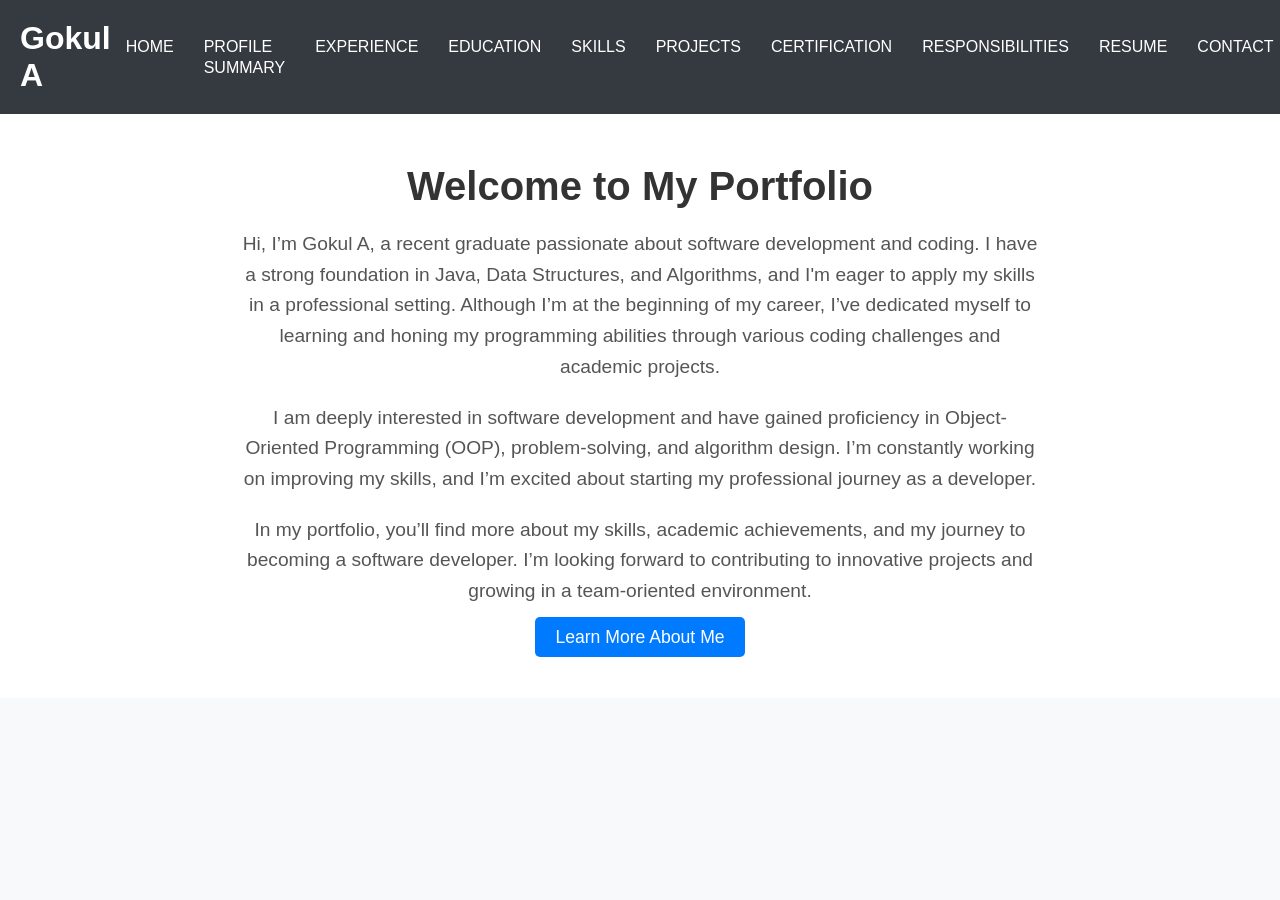
<file: index.html>
<!DOCTYPE html>
<html lang="en">
<head>
  <meta charset="UTF-8">
  <meta name="viewport" content="width=device-width, initial-scale=1.0">
  <title>Welcome to Gokul A's Portfolio</title>
  <link rel="stylesheet" href="style.css">
</head>
<body>
  <header>
    <div class="container">
      <h1>Gokul A</h1>
      <nav>
        <ul>
          <li><a href="index.html">Home</a></li>
          <li><a href="profilesummary.html">Profile Summary</a></li>
          <li><a href="experience.html">Experience</a></li>
          <li><a href="education.html">Education</a></li>
          <li><a href="skills.html">Skills</a></li>
          <li><a href="project.html">Projects</a></li>
          <li><a href="certification.html">Certification</a></li>
          <li><a href="responsibility.html">Responsibilities</a></li>
          <li><a href="resume.pdf">Resume</a></li>
          <li><a href="contact.html">Contact</a></li>
        </ul>
      </nav>
    </div>
  </header>

  <section class="welcome-section">
    <div class="welcome-content">
      <h2>Welcome to My Portfolio</h2>
      <p>
        Hi, I’m Gokul A, a recent graduate passionate about software development and coding. I have a strong foundation in 
        Java, Data Structures, and Algorithms, and I'm eager to apply my skills in a professional setting. 
        Although I’m at the beginning of my career, I’ve dedicated myself to learning and honing my programming abilities through 
        various coding challenges and academic projects.
      </p>
      <p>
        I am deeply interested in software development and have gained proficiency in Object-Oriented Programming (OOP), 
        problem-solving, and algorithm design. I’m constantly working on improving my skills, and I’m excited about starting my 
        professional journey as a developer.
      </p>
      <p>
        In my portfolio, you’ll find more about my skills, academic achievements, and my journey to becoming a software developer. 
        I’m looking forward to contributing to innovative projects and growing in a team-oriented environment.
      </p>
      <a href="profilesummary.html" class="btn">Learn More About Me</a>
    </div>
  </section>
</body>
</html>
</file>
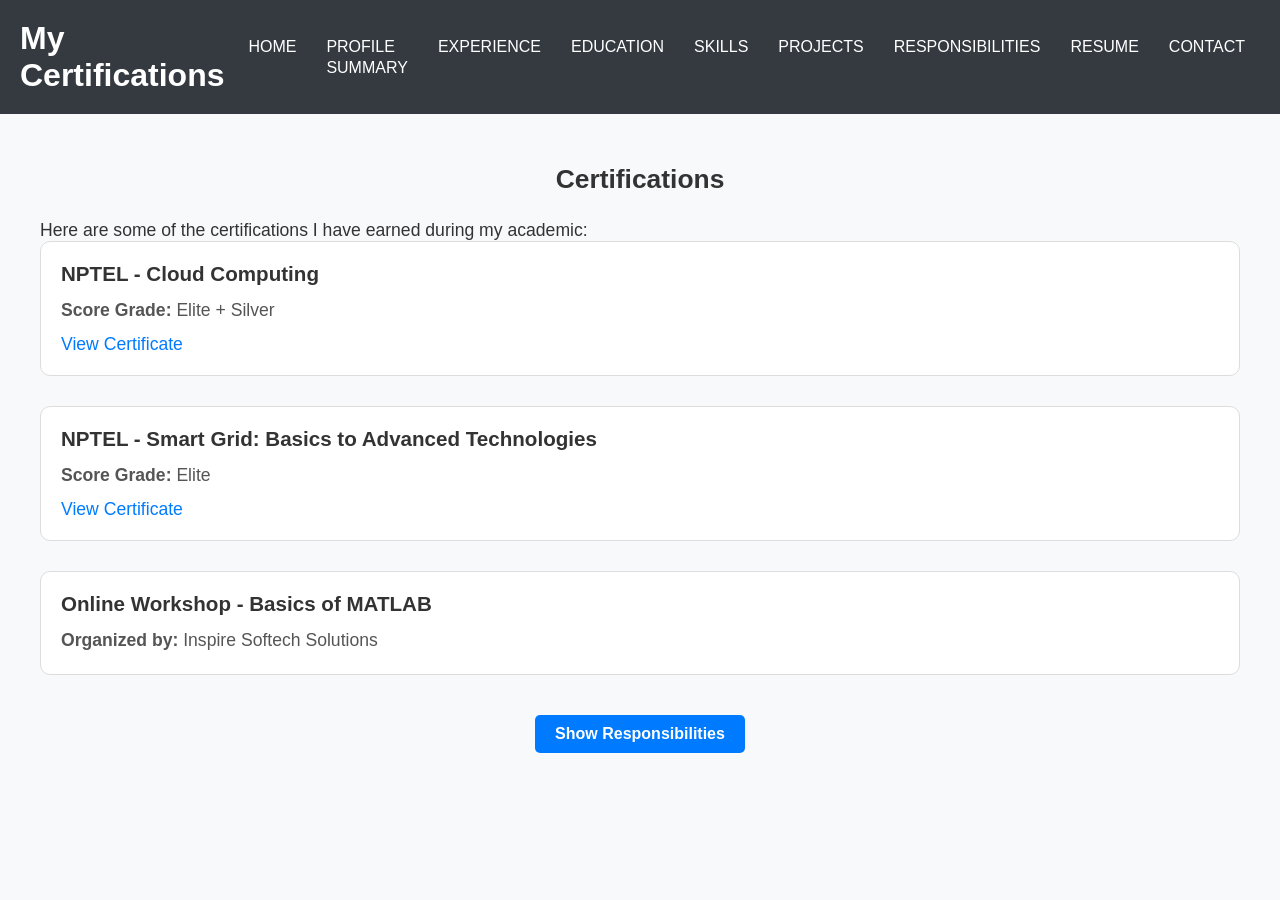
<file: certification.html>
<!DOCTYPE html>
<html lang="en">
<head>
  <meta charset="UTF-8">
  <meta name="viewport" content="width=device-width, initial-scale=1.0">
  <title>Certifications - Gokul A</title>
  <link rel="stylesheet" href="style.css"> <!-- Link to your CSS file -->
</head>
<body>
  <header>
    <div class="container">
      <h1>My Certifications</h1>
      <nav>
        <ul>
          <li><a href="index.html">Home</a></li>
          <li><a href="profilesummary.html">Profile Summary</a></li>
          <li><a href="experience.html">Experience</a></li>
          <li><a href="education.html">Education</a></li>
          <li><a href="skills.html">Skills</a></li>
          <li><a href="project.html">Projects</a></li>
          <li><a href="responsibility.html">Responsibilities</a></li>
          <li><a href="resume.pdf">Resume</a></li>
          <li><a href="contact.html">Contact</a></li>
        </ul>
      </nav>
    </div>
  </header>

  <section class="certification-section">
    <div class="container">
      <h2>Certifications</h2>
      <p>Here are some of the certifications I have earned during my academic:</p>
      
      <div class="certification-item">
        <h3>NPTEL - Cloud Computing</h3>
        <p><strong>Score Grade:</strong> Elite + Silver</p>
        <a href="cloud.jpeg" class="image-link" target="_blank">View Certificate</a>
      </div>

      <div class="certification-item">
        <h3>NPTEL - Smart Grid: Basics to Advanced Technologies</h3>
        <p><strong>Score Grade:</strong> Elite</p>
        <a href="grid.jpeg" class="image-link" target="_blank">View Certificate</a>
      </div>

      <div class="certification-item">
        <h3>Online Workshop - Basics of MATLAB</h3>
        <p><strong>Organized by:</strong> Inspire Softech Solutions</p>
      </div>

      <!-- Contact Button -->
      <div class="explore-more">
        <a href="responsibility.html" class="btn">Show Responsibilities</a>
      </div>
    </div>
  </section>
</body>
</html>
</file>
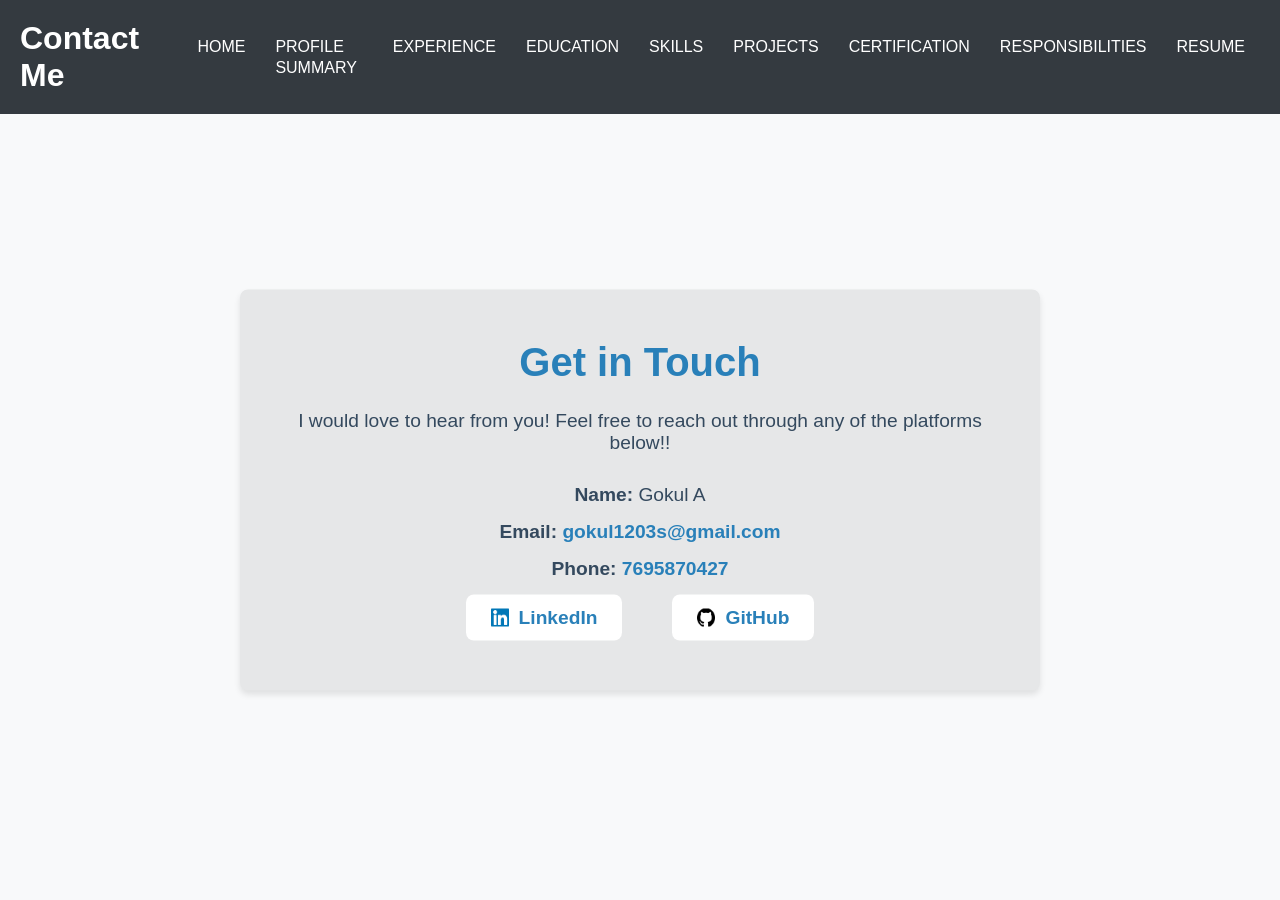
<file: contact.html>
<!DOCTYPE html>
<html lang="en">
<head>
  <meta charset="UTF-8">
  <meta name="viewport" content="width=device-width, initial-scale=1.0">
  <title>Contact - Gokul A</title>
  <link rel="stylesheet" href="style.css"> <!-- Link to your CSS file -->
</head>
<body>
  <header>
    <div class="container">
      <h1>Contact Me</h1>
      <nav>
        <ul>
          <li><a href="index.html">Home</a></li>
          <li><a href="profilesummary.html">Profile Summary</a></li>
          <li><a href="experience.html">Experience</a></li>
          <li><a href="education.html">Education</a></li>
          <li><a href="skills.html">Skills</a></li>
          <li><a href="project.html">Projects</a></li>
          <li><a href="certification.html">Certification</a></li>
          <li><a href="responsibility.html">Responsibilities</a></li>
          <li><a href="resume.pdf">Resume</a></li>
        </ul>
      </nav>
    </div>
  </header>
  <section class="contact-section">
    <div class="container">
      <h2>Get in Touch</h2>
      <p>I would love to hear from you! Feel free to reach out through any of the platforms below!!</p>
      
      <div class="contact-info">
        <p><strong>Name:</strong> Gokul A</p>
        <p><strong>Email:</strong> <a href="mailto:gokul1203s@gmail.com">gokul1203s@gmail.com</a></p>
        <p><strong>Phone:</strong> <a href="tel:+917695870427">7695870427</a></p>
        
        <div class="social-links">
          <a href="https://www.linkedin.com/in/gokul-a-628b84250/" target="_blank" class="social-btn linkedin-btn">
            <img src="linkedin.png" alt="LinkedIn Logo" class="social-icon"> <span>LinkedIn</span>
          </a>
          <a href="https://github.com/gokul-1203" target="_blank" class="social-btn github-btn">
            <img src="github.png" alt="GitHub Logo" class="social-icon"> <span>GitHub</span>
          </a>
        </div>
      </div>
    </div>
  </section>
</body>
</html>
</file>
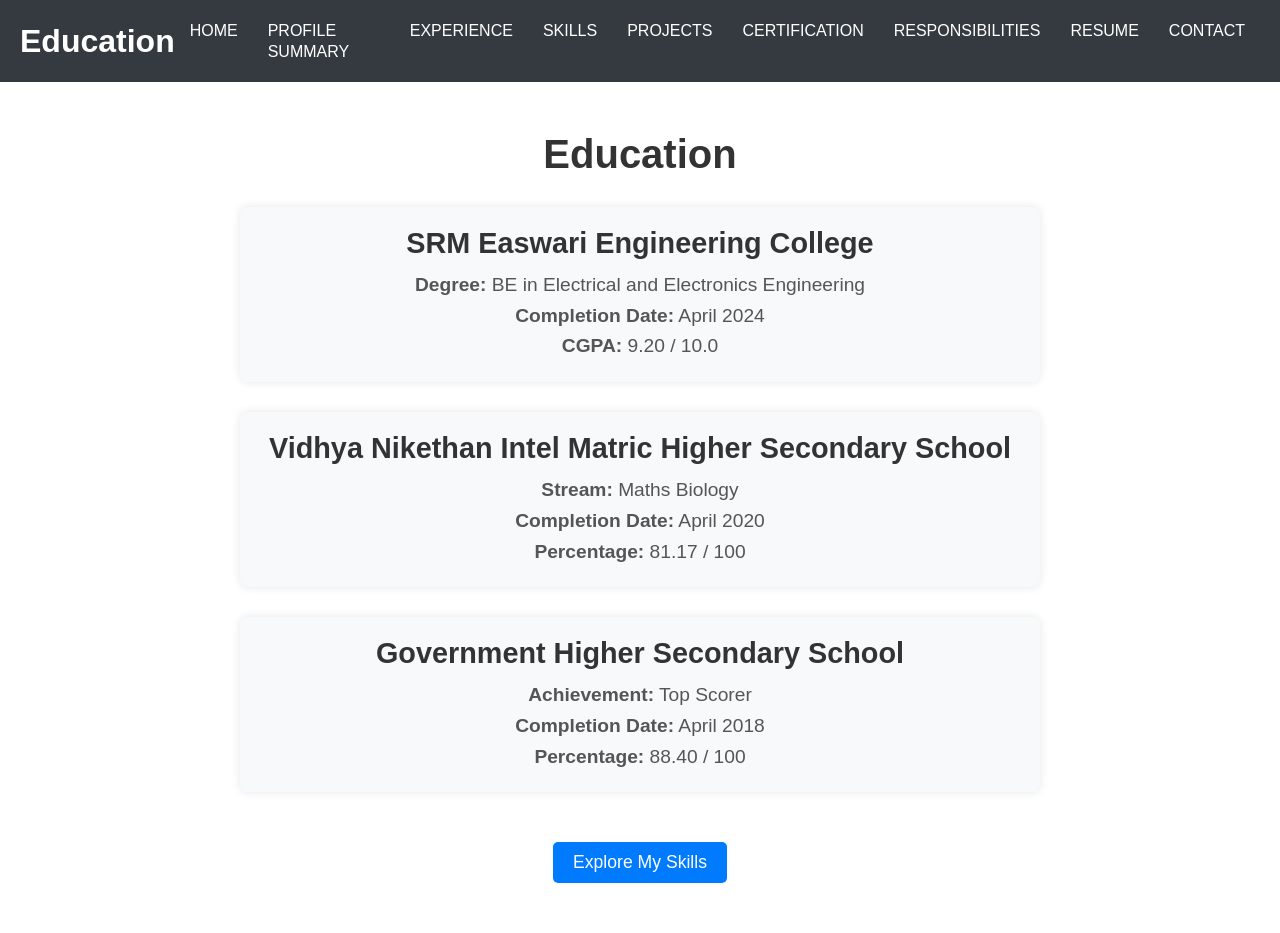
<file: education.html>
<!DOCTYPE html>
<html lang="en">
<head>
  <meta charset="UTF-8">
  <meta name="viewport" content="width=device-width, initial-scale=1.0">
  <title>Education - Gokul A</title>
  <link rel="stylesheet" href="style.css">
</head>
<body>
  <header>
    <div class="container">
      <h1>Education</h1>
      <nav>
        <ul>
          <li><a href="index.html">Home</a></li>
          <li><a href="profilesummary.html">Profile Summary</a></li>
          <li><a href="experience.html">Experience</a></li>
          <li><a href="skills.html">Skills</a></li>
          <li><a href="project.html">Projects</a></li>
          <li><a href="certification.html">Certification</a></li>
          <li><a href="responsibility.html">Responsibilities</a></li>
          <li><a href="resume.pdf">Resume</a></li>
          <li><a href="contact.html">Contact</a></li>
        </ul>
      </nav>
    </div>
  </header>

  <section class="education-section">
    <div class="education-content">
      <h2>Education</h2>

      <div class="education-item">
        <h3>SRM Easwari Engineering College</h3>
        <p><strong>Degree:</strong> BE in Electrical and Electronics Engineering</p>
        <p><strong>Completion Date:</strong> April 2024</p>
        <p><strong>CGPA:</strong> 9.20 / 10.0</p>
      </div>

      <div class="education-item">
        <h3>Vidhya Nikethan Intel Matric Higher Secondary School</h3>
        <p><strong>Stream:</strong> Maths Biology</p>
        <p><strong>Completion Date:</strong> April 2020</p>
        <p><strong>Percentage:</strong> 81.17 / 100</p>
      </div>

      <div class="education-item">
        <h3>Government Higher Secondary School</h3>
        <p><strong>Achievement:</strong> Top Scorer</p>
        <p><strong>Completion Date:</strong> April 2018</p>
        <p><strong>Percentage:</strong> 88.40 / 100</p>
      </div>

      <a href="skills.html" class="btn">Explore My Skills</a>
    </div>
  </section>
</body>
</html>
</file>
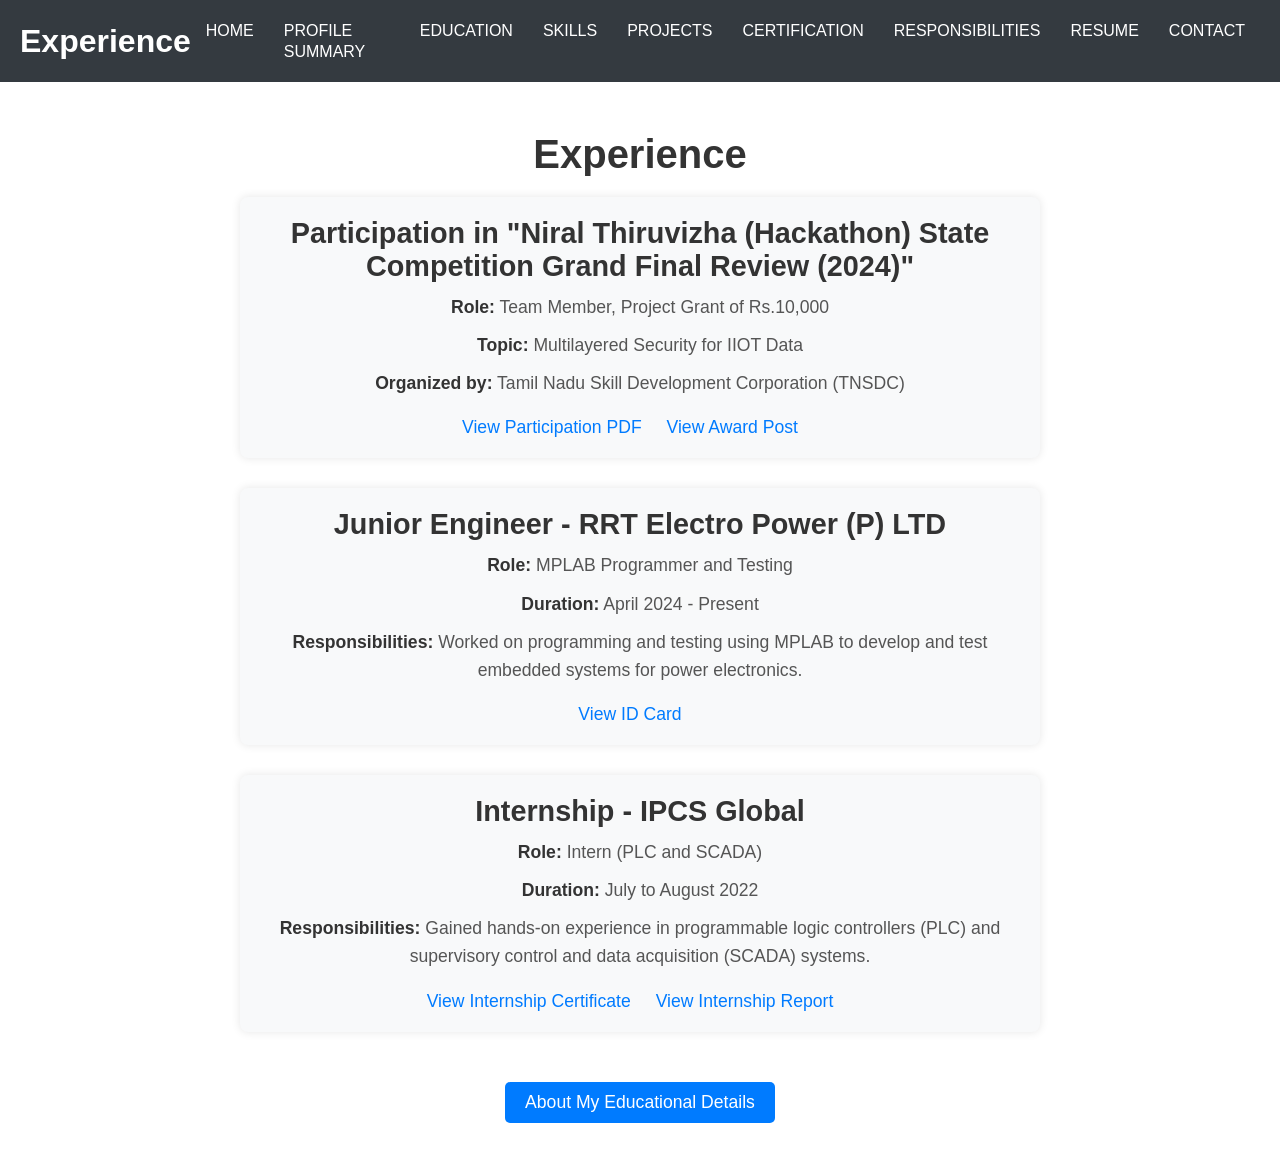
<file: experience.html>
<!DOCTYPE html>
<html lang="en">
<head>
  <meta charset="UTF-8">
  <meta name="viewport" content="width=device-width, initial-scale=1.0">
  <title>Experience - Gokul A</title>
  <link rel="stylesheet" href="style.css">
</head>
<body>
  <header>
    <div class="container">
      <h1>Experience</h1>
      <nav>
        <ul>
          <li><a href="index.html">Home</a></li>
          <li><a href="profilesummary.html">Profile Summary</a></li>
          <li><a href="education.html">Education</a></li>
          <li><a href="skills.html">Skills</a></li>
          <li><a href="project.html">Projects</a></li>
          <li><a href="certification.html">Certification</a></li>
          <li><a href="responsibility.html">Responsibilities</a></li>
          <li><a href="resume.pdf">Resume</a></li>
          <li><a href="contact.html">Contact</a></li>
        </ul>
      </nav>
    </div>
  </header>

  <section class="experience-section">
    <div class="experience-content">
      <h2>Experience</h2>

      <div class="experience-item">
        <h3>Participation in "Niral Thiruvizha (Hackathon) State Competition Grand Final Review (2024)"</h3>
        <p><strong>Role:</strong> Team Member, Project Grant of Rs.10,000</p>
        <p><strong>Topic:</strong> Multilayered Security for IIOT Data</p>
        <p><strong>Organized by:</strong> Tamil Nadu Skill Development Corporation (TNSDC)</p>
        <a href="participation.pdf" class="pdf-link" target="_blank">View Participation PDF</a>
        <a href="award.jpeg" class="image-link" target="_blank">View Award Post</a>
      </div>
      
      <div class="experience-item">
        <h3>Junior Engineer - RRT Electro Power (P) LTD</h3>
        <p><strong>Role:</strong> MPLAB Programmer and Testing</p>
        <p><strong>Duration:</strong> April 2024 - Present</p>
        <p><strong>Responsibilities:</strong> Worked on programming and testing using MPLAB to develop and test embedded systems for power electronics.</p>
        <a href="ID Card.pdf" class="pdf-link" target="_blank">View ID Card</a>
      </div>
      
      <div class="experience-item">
        <h3>Internship - IPCS Global</h3>
        <p><strong>Role:</strong> Intern (PLC and SCADA) </p>
        <p><strong>Duration:</strong> July to August 2022</p>
        <p><strong>Responsibilities:</strong> Gained hands-on experience in programmable logic controllers (PLC) and supervisory control and data acquisition (SCADA) systems.</p>
        <a href="internship.jpeg" class="pdf-link" target="_blank">View Internship Certificate</a>
        <a href="internship report.pdf" class="pdf-link" target="_blank">View Internship Report</a>
      </div>
      <a href="education.html" class="btn">About My Educational Details</a>
    </div>
  </section>
</body>
</html>
</file>
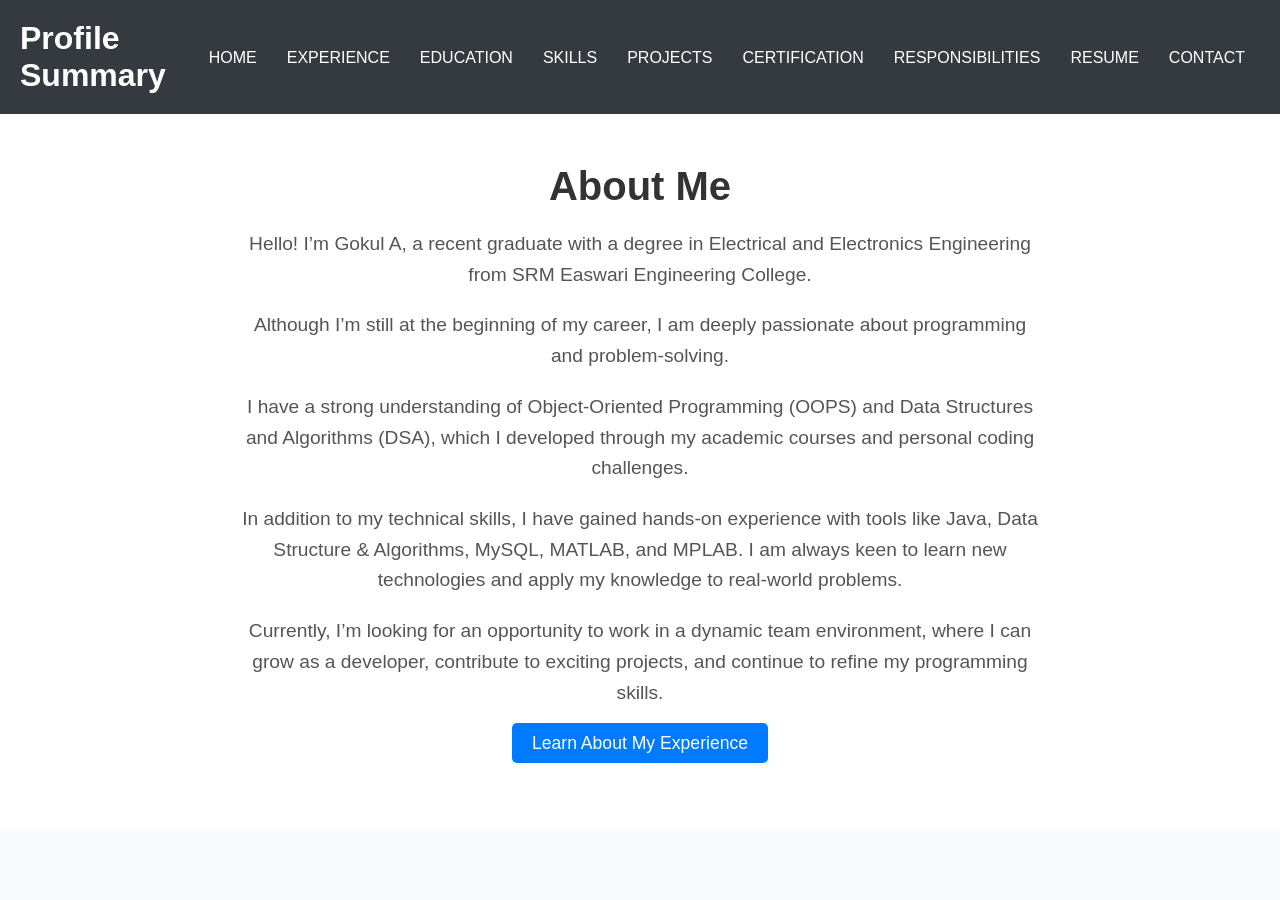
<file: profilesummary.html>
<!DOCTYPE html>
<html lang="en">
<head>
  <meta charset="UTF-8">
  <meta name="viewport" content="width=device-width, initial-scale=1.0">
  <title>About Me - Gokul A</title>
  <link rel="stylesheet" href="style.css">
</head>
<body>
  <header>
    <div class="container">
      <h1>Profile Summary</h1>
      <nav>
        <ul>
          <li><a href="index.html">Home</a></li>
          <li><a href="experience.html">Experience</a></li>
          <li><a href="education.html">Education</a></li>
          <li><a href="skills.html">Skills</a></li>
          <li><a href="project.html">Projects</a></li>
          <li><a href="certification.html">Certification</a></li>
          <li><a href="responsibility.html">Responsibilities</a></li>
          <li><a href="resume.pdf">Resume</a></li>
          <li><a href="contact.html">Contact</a></li>
        </ul>
      </nav>
    </div>
  </header>

  <section class="about-section">
    <div class="about-content">
      <h2>About Me</h2>
      <p>Hello! I’m Gokul A, a recent graduate with a degree in Electrical and Electronics Engineering from SRM Easwari Engineering College.</p>
      <p>Although I’m still at the beginning of my career, I am deeply passionate about programming and problem-solving.</p>
      <p>I have a strong understanding of Object-Oriented Programming (OOPS) and Data Structures and Algorithms (DSA), which I developed through my academic courses and personal coding challenges.</p>
      <p>In addition to my technical skills, I have gained hands-on experience with tools like Java, Data Structure & Algorithms, MySQL, MATLAB, and MPLAB. I am always keen to learn new technologies and apply my knowledge to real-world problems.</p>
      <p>Currently, I’m looking for an opportunity to work in a dynamic team environment, where I can grow as a developer, contribute to exciting projects, and continue to refine my programming skills.</p>
      <p>
      <a href="experience.html" class="btn">Learn About My Experience</a>
    </div>
  </section>
</body>
</html>
</file>
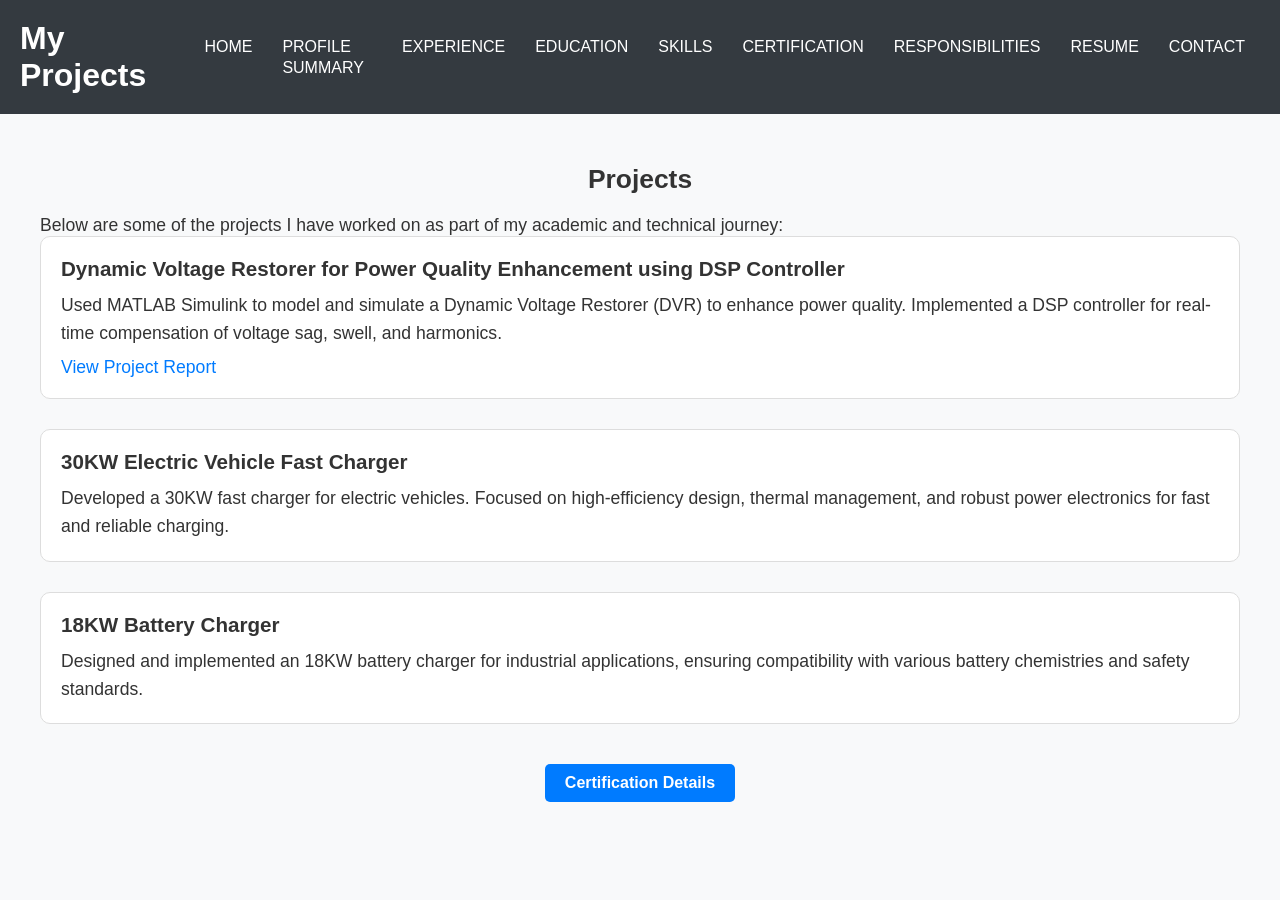
<file: project.html>
<!DOCTYPE html>
<html lang="en">
<head>
  <meta charset="UTF-8">
  <meta name="viewport" content="width=device-width, initial-scale=1.0">
  <title>Projects - Gokul A</title>
  <link rel="stylesheet" href="style.css"> <!-- Link to your CSS file -->
</head>
<body>
  <header>
    <div class="container">
      <h1>My Projects</h1>
      <nav>
        <ul>
          <li><a href="index.html">Home</a></li>
          <li><a href="profilesummary.html">Profile Summary</a></li>
          <li><a href="experience.html">Experience</a></li>
          <li><a href="education.html">Education</a></li>
          <li><a href="skills.html">Skills</a></li>
          <li><a href="certification.html">Certification</a></li>
          <li><a href="responsibility.html">Responsibilities</a></li>
          <li><a href="resume.pdf">Resume</a></li>
          <li><a href="contact.html">Contact</a></li>
        </ul>
      </nav>
    </div>
  </header>

  <section class="projects-section">
    <div class="container">
      <h2>Projects</h2>
      <p>Below are some of the projects I have worked on as part of my academic and technical journey:</p>
      
      <div class="project-item">
        <h3>Dynamic Voltage Restorer for Power Quality Enhancement using DSP Controller</h3>
        <p>Used MATLAB Simulink to model and simulate a Dynamic Voltage Restorer (DVR) to enhance power quality. Implemented a DSP controller for real-time compensation of voltage sag, swell, and harmonics.</p>
        <a href="project report.pdf" class="pdf-link" target="_blank">View Project Report</a>
      </div>

      <div class="project-item">
        <h3>30KW Electric Vehicle Fast Charger</h3>
        <p>Developed a 30KW fast charger for electric vehicles. Focused on high-efficiency design, thermal management, and robust power electronics for fast and reliable charging.</p>
      </div>

      <div class="project-item">
        <h3>18KW Battery Charger</h3>
        <p>Designed and implemented an 18KW battery charger for industrial applications, ensuring compatibility with various battery chemistries and safety standards.</p>
      </div>

      <!-- Explore More Button -->
      <div class="explore-more">
        <a href="certification.html" class="btn">Certification Details</a>
      </div>
    </div>
  </section>
</body>
</html>
</file>
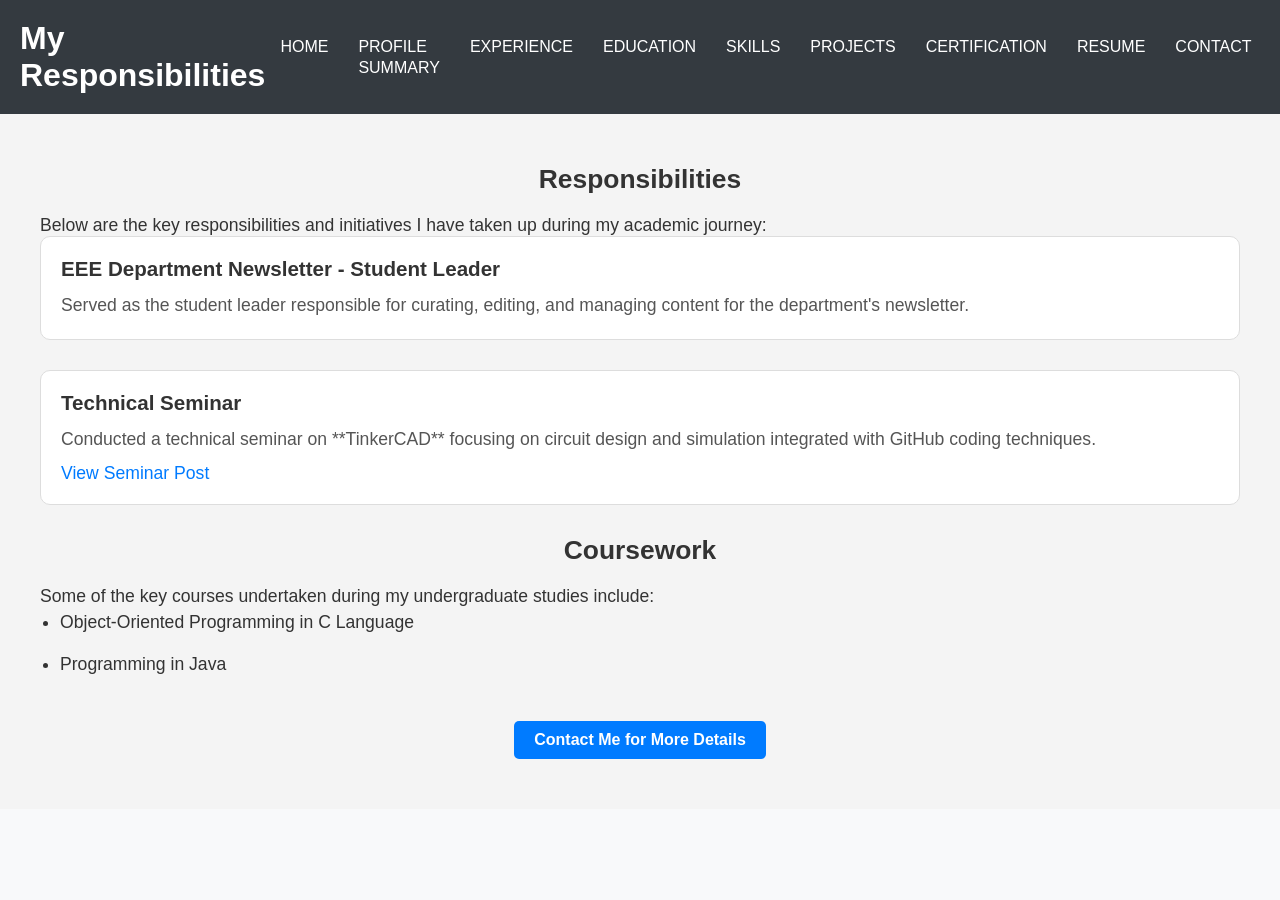
<file: responsibility.html>
<!DOCTYPE html>
<html lang="en">
<head>
  <meta charset="UTF-8">
  <meta name="viewport" content="width=device-width, initial-scale=1.0">
  <title>Responsibilities - Gokul A</title>
  <link rel="stylesheet" href="style.css"> <!-- Link to your CSS file -->
</head>
<body>
  <header>
    <div class="container">
      <h1>My Responsibilities</h1>
      <nav>
        <ul>
          <li><a href="index.html">Home</a></li>
          <li><a href="profilesummary.html">Profile Summary</a></li>
          <li><a href="experience.html">Experience</a></li>
          <li><a href="education.html">Education</a></li>
          <li><a href="skills.html">Skills</a></li>
          <li><a href="project.html">Projects</a></li>
          <li><a href="certification.html">Certification</a></li>
          <li><a href="resume.pdf">Resume</a></li>
          <li><a href="contact.html">Contact</a></li>
        </ul>
      </nav>
    </div>
  </header>

  <section class="responsibility-section">
    <div class="container">
      <h2>Responsibilities</h2>
      <p>Below are the key responsibilities and initiatives I have taken up during my academic journey:</p>

      <div class="responsibility-item">
        <h3>EEE Department Newsletter - Student Leader</h3>
        <p>Served as the student leader responsible for curating, editing, and managing content for the department's newsletter.</p>
      </div>

      <div class="responsibility-item">
        <h3>Technical Seminar</h3>
        <p>Conducted a technical seminar on **TinkerCAD** focusing on circuit design and simulation integrated with GitHub coding techniques.</p>
        <a href="seminar.jpeg" class="image-link" target="_blank">View Seminar Post</a>
      </div>
    </div>

    <div class="container">
      <h2>Coursework</h2>
      <p>Some of the key courses undertaken during my undergraduate studies include:</p>

      <ul class="coursework-list">
        <li>Object-Oriented Programming in C Language</li>
        <li>Programming in Java</li>
      </ul>
    </div>
      <!-- Contact Button -->
      <div class="explore-more">
        <a href="contact.html" class="btn">Contact Me for More Details</a>
      </div>
    </div>
  </section>
</body>
</html>
</file>
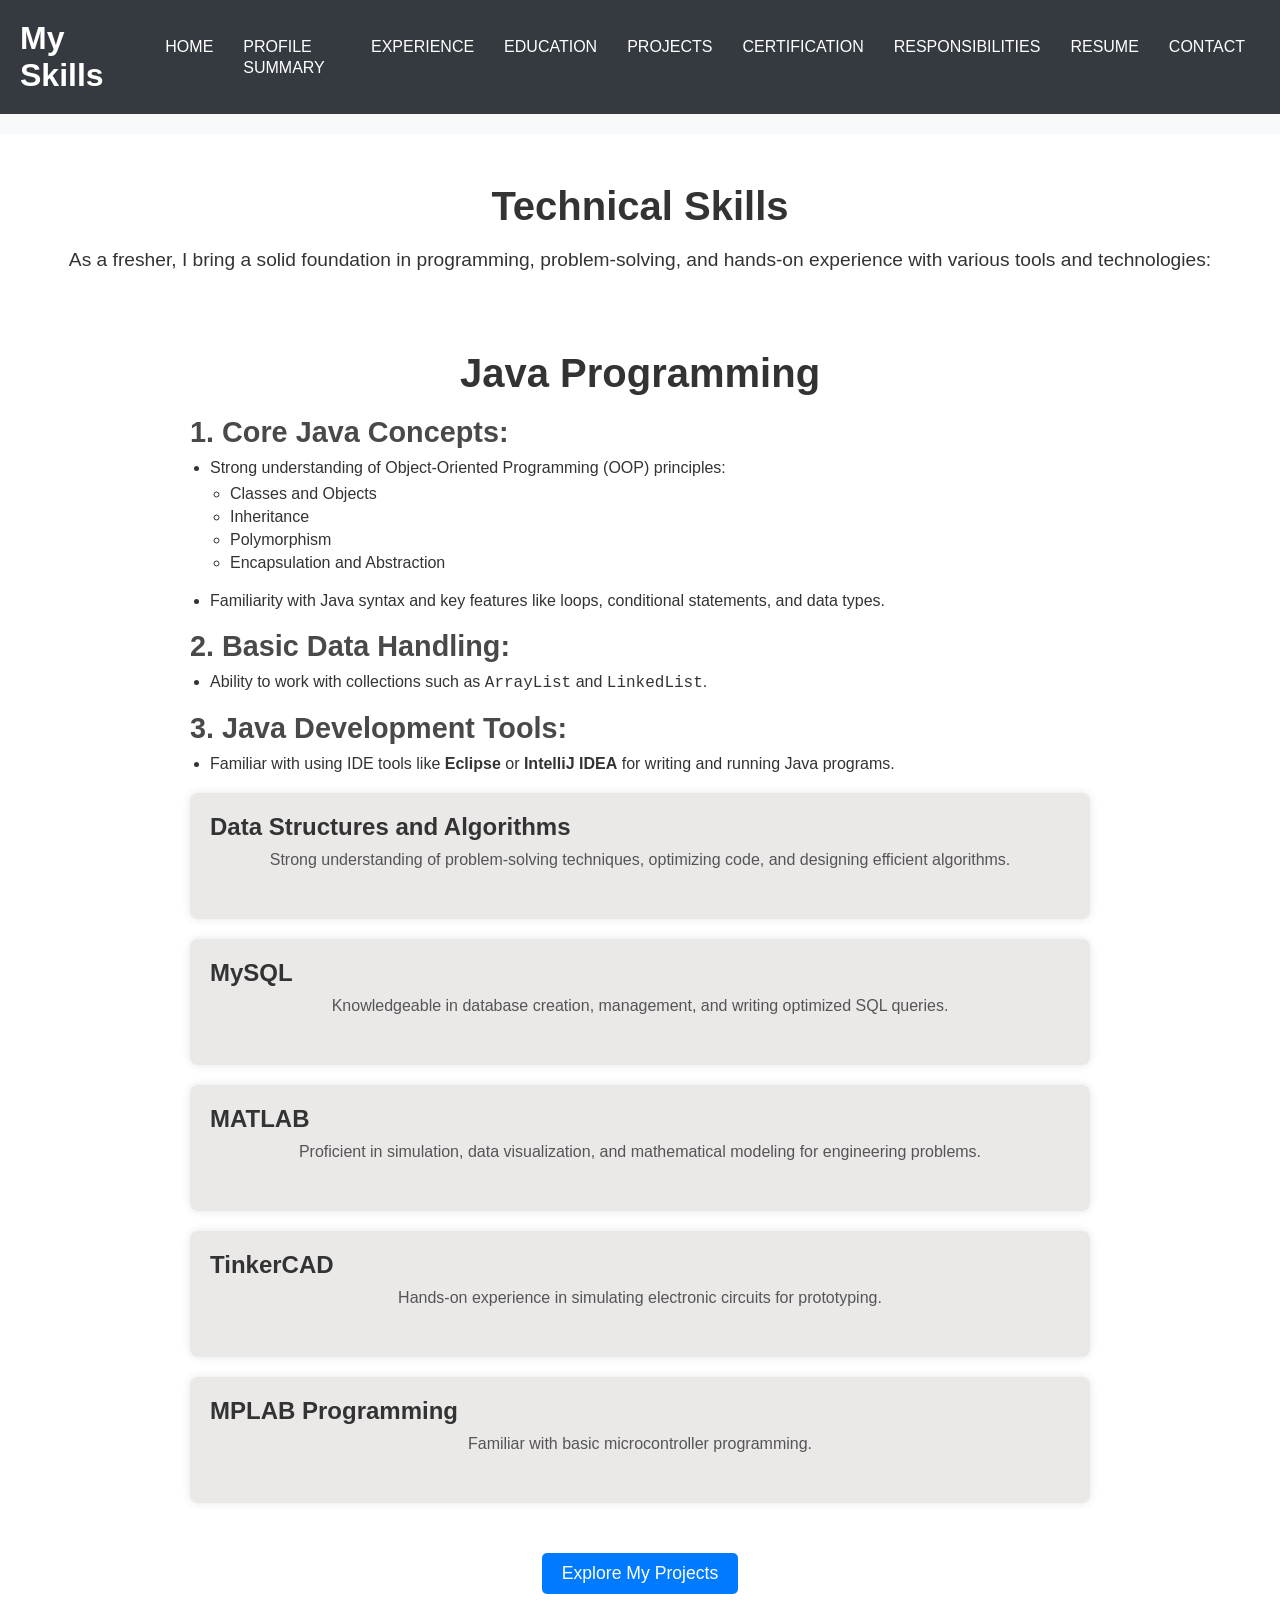
<file: skills.html>
<!DOCTYPE html>
<html lang="en">
<head>
  <meta charset="UTF-8">
  <meta name="viewport" content="width=device-width, initial-scale=1.0">
  <title>Skills - Gokul A</title>
  <link rel="stylesheet" href="style.css"> <!-- Link to your CSS file -->
</head>
<body>
  <header>
    <div class="container">
      <h1>My Skills</h1>
      <nav>
        <ul>
          <li><a href="index.html">Home</a></li>
          <li><a href="profilesummary.html">Profile Summary</a></li>
          <li><a href="experience.html">Experience</a></li>
          <li><a href="education.html">Education</a></li>
          <li><a href="project.html">Projects</a></li>
          <li><a href="certification.html">Certification</a></li>
          <li><a href="responsibility.html">Responsibilities</a></li>
          <li><a href="resume.pdf">Resume</a></li>
          <li><a href="contact.html">Contact</a></li>
        </ul>
      </nav>
    </div>
  </header>

  <section class="skills-section">
    <div class="container">
      <h2>Technical Skills</h2>
      <p>As a fresher, I bring a solid foundation in programming, problem-solving, and hands-on experience with various tools and technologies:</p>
      
      <section class="skills-section">
        <div class="container">
          <h2>Java Programming</h2>
          <div class="skills-content">
            <h3>1. Core Java Concepts:</h3>
            <ul>
              <li>Strong understanding of Object-Oriented Programming (OOP) principles:</li>
              <ul>
                <li>Classes and Objects</li>
                <li>Inheritance</li>
                <li>Polymorphism</li>
                <li>Encapsulation and Abstraction</li>
              </ul>
              <li>Familiarity with Java syntax and key features like loops, conditional statements, and data types.</li>
            </ul>
            
            <h3>2. Basic Data Handling:</h3>
            <ul>
              <li>Ability to work with collections such as <code>ArrayList</code> and <code>LinkedList</code>.</li>
            </ul>
            <h3>3. Java Development Tools:</h3>
            <ul>
              <li>Familiar with using IDE tools like <strong>Eclipse</strong> or <strong>IntelliJ IDEA</strong> for writing and running Java programs.</li>
            </ul>

            <div class="skill-item">
              <h3>Data Structures and Algorithms</h3>
              <p>Strong understanding of problem-solving techniques, optimizing code, and designing efficient algorithms.</p>
            </div>
            <div class="skill-item">
              <h3>MySQL</h3>
              <p>Knowledgeable in database creation, management, and writing optimized SQL queries.</p>
            </div>
            <div class="skill-item">
              <h3>MATLAB</h3>
              <p>Proficient in simulation, data visualization, and mathematical modeling for engineering problems.</p>
            </div>
            <div class="skill-item">
              <h3>TinkerCAD</h3>
              <p>Hands-on experience in simulating electronic circuits for prototyping.</p>
            </div>
            <div class="skill-item">
              <h3>MPLAB Programming</h3>
              <p>Familiar with basic microcontroller programming.</p>
            </div>
          </div>

          <!-- Explore Projects Button -->
          <div class="explore-projects">
            <a href="project.html" class="btn">Explore My Projects</a>
          </div>
        </div>
      </section>
    </div>
  </section>  
</body>
</html>
</file>
<file: style.css>
/* General reset */
* {
  margin: 0;
  padding: 0;
  box-sizing: border-box;
}

/* Body Styles */
body {
  font-family: Arial, sans-serif;
  background-color: #f8f9fa;
  color: #333;
}

/* Header */
header {
  background-color: #343a40;
  color: #fff;
  padding: 20px;
}

header .container {
  display: flex;
  justify-content: space-between;
  align-items: center;
}

header h1 {
  font-size: 2rem;
  margin: 0;
}

nav ul {
  list-style: none;
  display: flex;
}

nav ul li {
  margin: 0 15px;
}

nav ul li a {
  color: #fff; /* White color for links */
  text-decoration: none;
  font-size: 1rem;
  text-transform: uppercase;
}

nav ul li a:hover, nav ul li a:focus, nav ul li a:active {
  color: #fff; /* Ensure links stay white on hover, focus, and active states */
  text-decoration: underline; /* Underline effect for hover */
}

/* About Section */
.about-section {
  padding: 50px 20px;
  background-color: #fff;
  text-align: center;
}

.about-section .about-content {
  max-width: 800px;
  margin: 0 auto;
}

.about-section h2 {
  font-size: 2.5rem;
  margin-bottom: 20px;
}

.about-section p {
  font-size: 1.2rem;
  line-height: 1.6;
  color: #555;
  margin-bottom: 20px;
}

.about-section .profile-pic {
  width: 150px;
  height: 150px;
  border-radius: 50%;
  object-fit: cover;
  margin-bottom: 20px;
}

/* Button Style */
.about-section .btn {
  text-decoration: none;
  background-color: #007bff;
  color: #fff;
  padding: 10px 20px;
  border-radius: 5px;
  font-size: 1.1rem;
  transition: background-color 0.3s;
}

.about-section .btn:hover {
  background-color: #0056b3;
}

/* Welcome Section */
.welcome-section {
  padding: 50px 20px;
  background-color: #fff;
  text-align: center;
}

.welcome-section .welcome-content {
  max-width: 800px;
  margin: 0 auto;
}

.welcome-section h2 {
  font-size: 2.5rem;
  margin-bottom: 20px;
}

.welcome-section p {
  font-size: 1.2rem;
  line-height: 1.6;
  color: #555;
  margin-bottom: 20px;
}

.welcome-section .profile-pic {
  width: 150px;
  height: 150px;
  border-radius: 50%;
  object-fit: cover;
  margin-bottom: 20px;
}

.welcome-section .btn {
  text-decoration: none;
  background-color: #007bff;
  color: #fff;
  padding: 10px 20px;
  border-radius: 5px;
  font-size: 1.1rem;
  transition: background-color 0.3s;
}

.welcome-section .btn:hover {
  background-color: #0056b3;
}

/* Experience Section */
.experience-section {
  padding: 50px 20px;
  background-color: #fff;
  text-align: center;
}

.experience-section .experience-content {
  max-width: 800px;
  margin: 0 auto;
}

.experience-section h2 {
  font-size: 2.5rem;
  margin-bottom: 20px;
}

.experience-item {
  margin-bottom: 30px;
  background-color: #f8f9fa;
  padding: 20px;
  border-radius: 8px;
  box-shadow: 0 0 10px rgba(0, 0, 0, 0.1);
}

.experience-item h3 {
  font-size: 1.8rem;
  color: #333; /* Keep black color for topic titles */
  margin-bottom: 10px;
}

.experience-item p {
  font-size: 1.1rem;
  line-height: 1.6;
  color: #555;
  margin-bottom: 10px;
}

.experience-item strong {
  color: #333;
}

/* Spacing between PDF and Image links */
.pdf-link, .image-link {
  display: inline-block;
  margin-right: 20px; /* Space between the links */
  margin-top: 10px; /* Optional: Space above the links */
}

/* Blue color for PDF and Image links */
.pdf-link, .image-link {
  color: #007bff; /* Blue color for links */
}

.pdf-link:hover, .image-link:hover {
  text-decoration: underline;
  color: #0056b3; /* Darker blue on hover */
}

/* Link Styles */
a {
  text-decoration: none;
  color: #007bff; /* Blue color */
}

a:hover {
  text-decoration: underline;
  color: #0056b3; /* Darker blue on hover */
}

/* Button Style for "About My Educational Details" */
.experience-section .btn {
  display: inline-block;
  text-decoration: none;
  background-color: #007bff; /* Blue background for the button */
  color: #fff; /* White text color */
  padding: 10px 20px; /* Add padding for spacing */
  border-radius: 5px; /* Rounded corners */
  font-size: 1.1rem; /* Font size for readability */
  margin-top: 20px; /* Space above the button */
  transition: background-color 0.3s, transform 0.2s; /* Smooth hover and transform effects */
}

.experience-section .btn:hover {
  background-color: #0056b3; /* Darker blue on hover */
  transform: translateY(-2px); /* Slight lift effect on hover */
}
/* Education Section */
.education-section {
  padding: 50px 20px;
  background-color: #fff;
  text-align: center;
}

.education-content {
  max-width: 800px;
  margin: 0 auto;
}

.education-section h2 {
  font-size: 2.5rem;
  margin-bottom: 30px;
}

.education-item {
  margin-bottom: 30px;
  background-color: #f8f9fa;
  padding: 20px;
  border-radius: 8px;
  box-shadow: 0 0 10px rgba(0, 0, 0, 0.1);
}

.education-item h3 {
  font-size: 1.8rem;
  color: #333; /* Black color for headings */
  margin-bottom: 10px;
}

.education-item p {
  font-size: 1.2rem;
  line-height: 1.6;
  color: #555;
}

/* Link Styles */
a {
  text-decoration: none;
  color: #007bff; /* Blue color */
}

a:hover {
  text-decoration: underline;
  color: #0056b3; /* Darker blue on hover */
}

/* Button Style for "Explore My Skills" */
.education-section .btn {
  display: inline-block;
  text-decoration: none;
  background-color: #007bff; /* Blue background for the button */
  color: #fff; /* White text color */
  padding: 10px 20px; /* Add padding for spacing */
  border-radius: 5px; /* Rounded corners */
  font-size: 1.1rem; /* Font size for readability */
  margin-top: 20px; /* Space above the button */
  transition: background-color 0.3s, transform 0.2s; /* Smooth hover and transform effects */
}

.education-section .btn:hover {
  background-color: #0056b3; /* Darker blue on hover */
  transform: translateY(-2px); /* Slight lift effect on hover */
}

/* Skills Section */
.skills-section {
  padding: 50px 20px;
  background-color: #fff;
  margin-top: 20px;
}

.skills-section h2 {
  font-size: 2.5rem;
  text-align: center;
  margin-bottom: 20px;
  color: #333;
}

.skills-section p {
  text-align: center;
  margin-bottom: 30px;
  font-size: 1.2rem;
  color: #333;
}

.skills-content {
  max-width: 900px;
  margin: 0 auto;
}

.skills-content h3 {
  font-size: 1.8rem;
  color: #4a4848;
  margin-bottom: 10px;
}

.skills-content ul {
  list-style-type: disc;
  margin-left: 20px;
  margin-bottom: 20px;
}

.skills-content ul li {
  margin-bottom: 8px;
  font-size: 1rem;
  color: #333;
}

.skills-content ul ul {
  list-style-type: circle;
  margin-left: 20px;
}

.skills-content ul ul li {
  margin-bottom: 5px;
}

/* Individual Skill Items */
.skill-item {
  margin-bottom: 20px;
  padding: 20px;
  background-color: #ebe8e8;
  border-radius: 8px;
  box-shadow: 0 0 10px rgba(0, 0, 0, 0.1);
}

.skill-item h3 {
  font-size: 1.5rem;
  color: #333;
  margin-bottom: 10px;
}

.skill-item p {
  font-size: 1rem;
  color: #555;
}

/* Center Button */
.explore-projects {
  text-align: center;
  margin: 30px 0;
}

/* Button Style for "About My Projects" */
.skills-section .btn {
  display: inline-block;
  text-decoration: none;
  background-color: #007bff; /* Blue background for the button */
  color: #fff; /* White text color */
  padding: 10px 20px; /* Add padding for spacing */
  border-radius: 5px; /* Rounded corners */
  font-size: 1.1rem; /* Font size for readability */
  margin-top: 20px; /* Space above the button */
  transition: background-color 0.3s, transform 0.2s; /* Smooth hover and transform effects */
}

.skills-section .btn:hover {
  background-color: #0056b3; /* Darker blue on hover */
  transform: translateY(-2px); /* Slight lift effect on hover */
}

/* Project Section Styling */
.projects-section {
  padding: 40px 20px;
  background-color: #f8f9fa;
  color: #333;
}

.projects-section h2 {
  text-align: center;
  margin-bottom: 20px;
  color: #333;
}

.project-item {
  margin-bottom: 30px;
  border: 1px solid #ddd;
  padding: 20px;
  border-radius: 10px;
  background-color: #fff;
}

.project-item h3 {
  color: #333;
  margin-bottom: 10px;
}

.project-item p {
  margin: 0;
  line-height: 1.6;
  color: #333;
}

/* Button Styling for Explore More */
.explore-more {
  text-align: center;
  margin-top: 40px;
}

.explore-more .btn {
  display: inline-block;
  text-decoration: none;
  color: #fff;
  background-color: #007bff;
  padding: 10px 20px;
  border-radius: 5px;
  font-size: 1rem;
  font-weight: bold;
  transition: background-color 0.3s ease, transform 0.3s ease;
}

.explore-more .btn:hover {
  background-color: #0056b3;
  transform: scale(1.05);
}

/* Certification Section Styling */
.certification-section {
  padding: 40px 20px;
  background-color: #f8f9fa;
  color: #333;
}

.certification-section h2 {
  text-align: center;
  margin-bottom: 25px;
  color: #333;
}

.certification-item {
  margin-bottom: 30px;
  border: 1px solid #ddd;
  padding: 20px;
  border-radius: 10px;
  background-color: #fff;
}

.certification-item h3 {
  color: #333;
  margin-bottom: 10px;
}

.certification-item p {
  margin: 0;
  line-height: 1.6;
  color: #555;
}

/* Responsibility Section Styling */
.responsibility-section {
  padding: 40px 20px;
  background-color: #f4f4f4;
  color: #333;
}

.responsibility-section h2 {
  text-align: center;
  color: #333;
  margin-bottom: 20px;
}

.responsibility-item {
  margin-bottom: 30px;
  border: 1px solid #ddd;
  padding: 20px;
  border-radius: 10px;
  background-color: #fff;
}

.responsibility-item h3 {
  color: #333;
  margin-bottom: 10px;
}

.responsibility-item p {
  color: #555;
  line-height: 1.6;
}

/* Coursework Styling */
.coursework-list {
  list-style-type: disc;
  margin-left: 20px;
  color: #333;
  line-height: 1.8;
}

.coursework-list li {
  margin-bottom: 10px;
}

/* Contact Section Styles */
.contact-section {
  padding: 80px 40px;
  background-color: #e6e7e8;
  text-align: center;
  box-shadow: 0 4px 6px rgba(0, 0, 0, 0.1);
  border-radius: 8px;
  margin-top: 40px;
  width: 100%;
  max-width: 800px;
  position: absolute;
  top: 50%;
  left: 50%;
  transform: translate(-50%, -50%); /* Center the contact section vertically and horizontally */
}

.contact-section h2 {
  font-size: 2.5rem;
  color: #2980b9;
  margin-bottom: 25px;
}

.contact-section p {
  font-size: 1.2rem;
  color: #34495e;
  margin-bottom: 30px;
}

.contact-info {
  text-align: center;
}

.contact-info p {
  font-size: 1.2rem;
  color: #34495e;
  margin-bottom: 15px;
}

.contact-info a {
  color: #2980b9;
  text-decoration: none;
  font-weight: bold;
  transition: color 0.3s;
}

.contact-info a:hover {
  color: #1f618d;
  text-decoration: underline;
}

/* Social Links Styles */
.social-links {
  display: flex;
  justify-content: center;
  gap: 40px;
}

.social-btn {
  display: flex;
  align-items: center;
  justify-content: center;
  background-color: #ebf0f5;
  color: white; /* Set text color to white */
  padding: 12px 25px;
  border-radius: 8px;
  text-decoration: none;
  font-size: 1.5rem; /* Increase font size */
  font-weight: bold;
  transition: background-color 0.3s, transform 0.2s;
}

.social-btn:hover {
  background-color: #bdc3c7;
  transform: translateY(-2px);
}

.social-btn .social-icon {
  width: 18px; /* Smaller icon size */
  height: 18px;
  margin-right: 10px;
}

.social-btn span {
  font-size: 1.2rem; /* Increase the text size */
}

/* LinkedIn and GitHub button styles */
.linkedin-btn {
  background-color: #ffffff;
}

.linkedin-btn:hover {
  background-color: #ADD8E6;
}

.github-btn {
  background-color: #ffffff;
}

.github-btn:hover {
  background-color: #D3D3D3;
}

/* Default styles (already in your code) will apply to larger screens */

/* Mobile view (less than 768px) */
@media (max-width: 767px) {
  body {
    font-size: 0.9rem; /* Adjust font size for readability */
  }

  header .container {
    flex-direction: column;
    align-items: flex-start;
  }

  nav ul {
    flex-direction: column;
    gap: 10px;
    align-items: flex-start;
  }

  .about-section,
  .welcome-section,
  .experience-section,
  .education-section,
  .skills-section,
  .projects-section,
  .certification-section,
  .responsibility-section,
  .contact-section {
    padding: 20px 10px; /* Reduce padding */
  }

  .skills-content ul {
    margin-left: 10px; /* Reduce indentation for lists */
  }

  .social-links {
    flex-direction: column;
    gap: 20px; /* Increase spacing between social buttons */
  }

  .social-btn {
    width: 100%; /* Make buttons full-width */
  }
}

/* Tablet view (768px to 1024px) */
@media (min-width: 768px) and (max-width: 1024px) {
  body {
    font-size: 1rem; /* Slightly larger font for tablets */
  }

  header .container {
    flex-direction: row;
    justify-content: space-between;
  }

  nav ul {
    flex-direction: row;
    gap: 20px; /* Maintain spacing for nav items */
  }

  .about-section,
  .welcome-section,
  .experience-section,
  .education-section,
  .skills-section,
  .projects-section,
  .certification-section,
  .responsibility-section,
  .contact-section {
    padding: 40px 20px; /* Medium padding for tablets */
  }

  .skills-content ul {
    margin-left: 15px; /* Moderate indentation for lists */
  }

  .social-links {
    flex-direction: row;
    gap: 30px; /* Adjust spacing for horizontal layout */
  }

  .social-btn {
    width: auto; /* Restore auto width for buttons */
  }
}

/* Laptop/Desktop view (above 1024px) */
@media (min-width: 1024px) {
  body {
    font-size: 1.1rem; /* Larger font size for desktops */
  }

  .about-section,
  .welcome-section,
  .experience-section,
  .education-section,
  .skills-section,
  .projects-section,
  .certification-section,
  .responsibility-section,
  .contact-section {
    padding: 50px 40px; /* More padding for larger screens */
  }

  .skills-content ul {
    margin-left: 20px; /* Standard indentation for lists */
  }

  .social-links {
    flex-direction: row;
    gap: 50px; /* Ample spacing for horizontal layout */
  }
}
</file>
